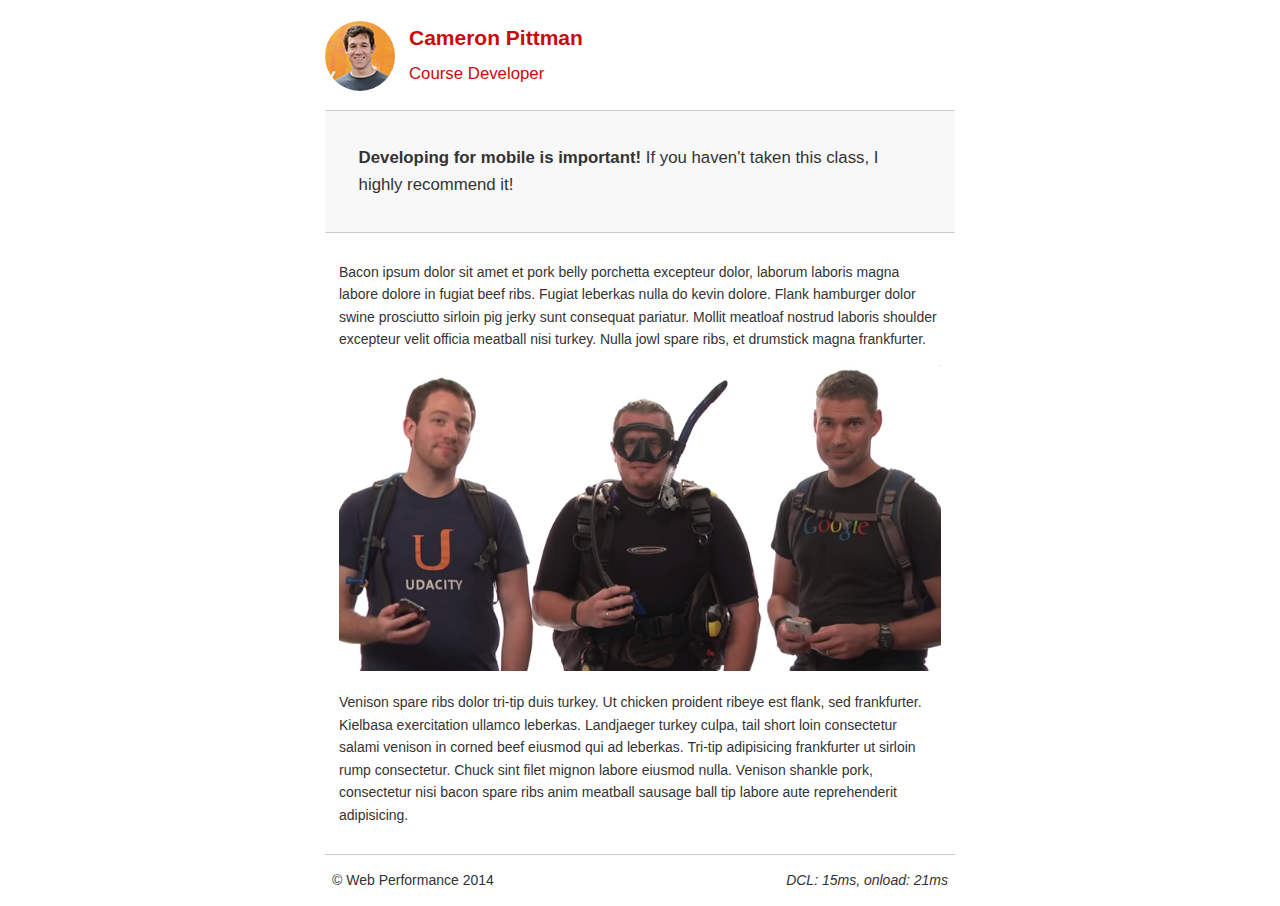
<file: project-mobile.html>
<!DOCTYPE html>
<html lang="en">
   <head>
    <meta charset="utf-8">
    <meta name="viewport" content="width=device-width, initial-scale=1">
    <meta name="description" content=" FILL ME IN ">
    <meta name="author" content=" FILL ME IN ">
    <title>Cameron Pitman: Portfolio</title>

    <!-- Hmm, what is the impact of web fonts on speed? Measure it... -->
    <!-- <link href="//fonts.googleapis.com/css?family=Open+Sans:400,700" rel="stylesheet"> -->

    <link href="css/style.css" rel="stylesheet">
    <link href="css/print.css" rel="stylesheet">

    <script>
      (function(w,g){w['GoogleAnalyticsObject']=g;
      w[g]=w[g]||function(){(w[g].q=w[g].q||[]).push(arguments)};w[g].l=1*new Date();})(window,'ga');

      // TODO: replace with your Google Analytics profile ID.
      ga('create', 'UA-XXXX-Y');
      ga('send', 'pageview');
    </script>
    <script src="http://www.google-analytics.com/analytics.js"></script>
    <script async src="js/perfmatters.js"></script>
  </head>

  <body>
    <header>
      <a href="/"><img src="img/profilepic.jpg"></a>
      <p>Cameron Pittman<br><span>Course Developer</span></p>
    </header>

    <div class="container">
      <div class="hero">
        <strong>Developing for mobile is important!</strong> If you haven't taken this class, I highly recommend it!
      </div>

      <div class="content">

        <p>Bacon ipsum dolor sit amet et pork belly porchetta excepteur dolor, laborum laboris magna labore dolore in fugiat beef ribs. Fugiat leberkas nulla do kevin dolore. Flank hamburger dolor swine prosciutto sirloin pig jerky sunt consequat pariatur. Mollit meatloaf nostrud laboris shoulder excepteur velit officia meatball nisi turkey. Nulla jowl spare ribs, et drumstick magna frankfurter.</p>

        <img src="img/mobilewebdev.jpg">

        <p>Venison spare ribs dolor tri-tip duis turkey. Ut chicken proident ribeye est flank, sed frankfurter. Kielbasa exercitation ullamco leberkas. Landjaeger turkey culpa, tail short loin consectetur salami venison in corned beef eiusmod qui ad leberkas. Tri-tip adipisicing frankfurter ut sirloin rump consectetur. Chuck sint filet mignon labore eiusmod nulla. Venison shankle pork, consectetur nisi bacon spare ribs anim meatball sausage ball tip labore aute reprehenderit adipisicing.</p>

    </div>

    <footer>
      <p>&copy; Web Performance 2014 <span id="crp-stats"></span></p>
    </footer>
  </body>
</html>
</file>
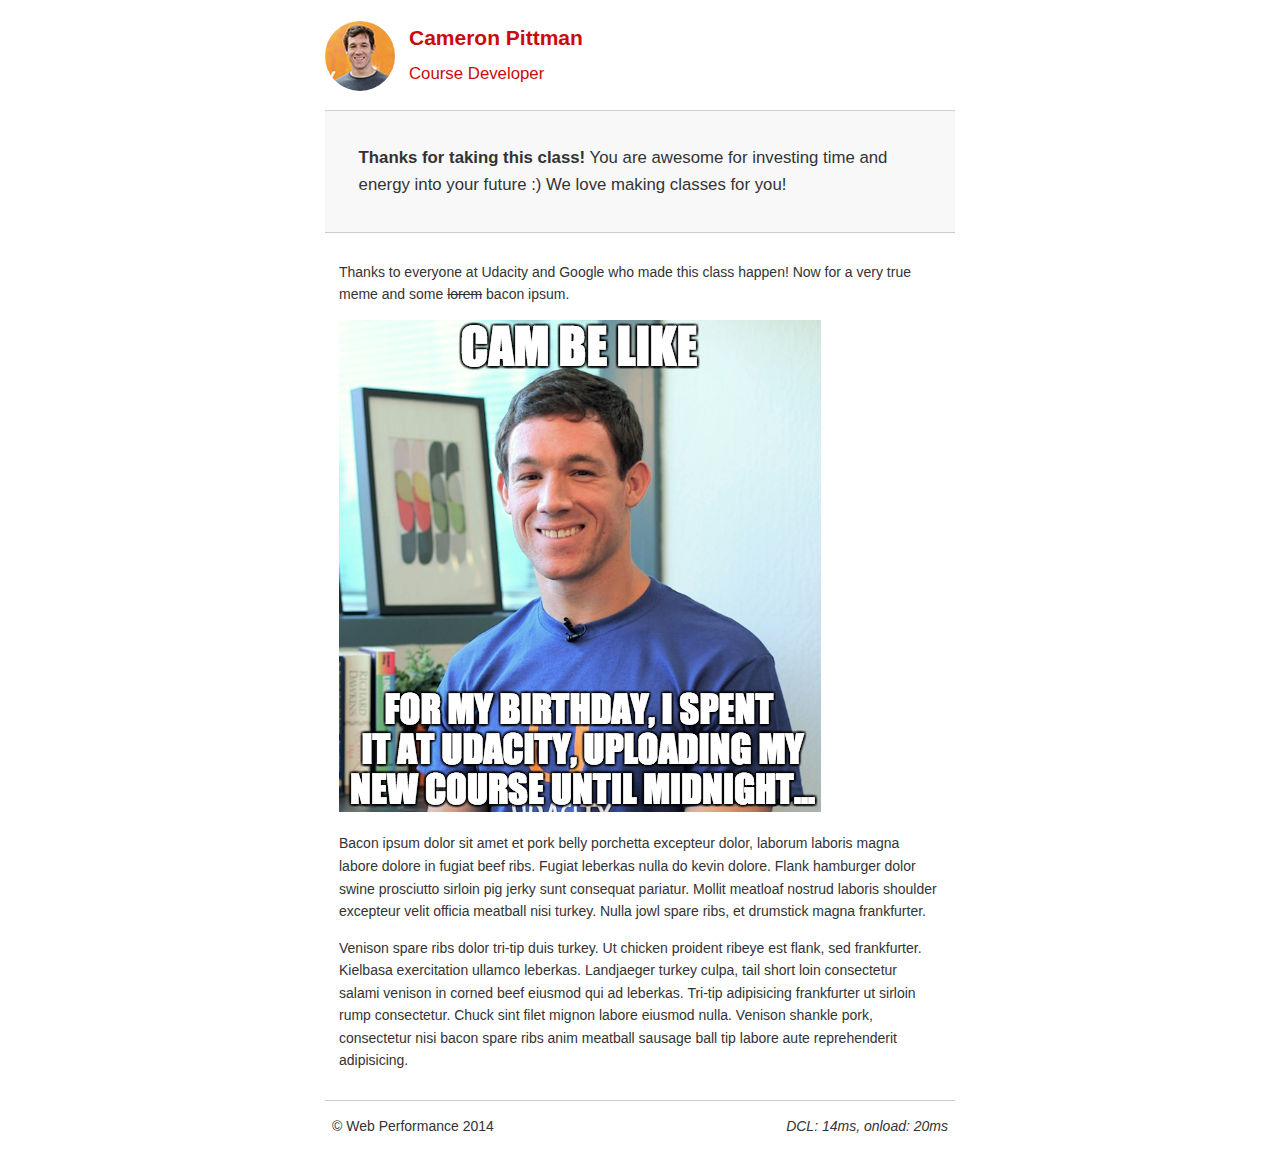
<file: project-webperf.html>
<!DOCTYPE html>
<html lang="en">
   <head>
    <meta charset="utf-8">
    <meta name="viewport" content="width=device-width, initial-scale=1">
    <meta name="description" content=" FILL ME IN ">
    <meta name="author" content=" FILL ME IN ">
    <title>Cameron Pitman: Portfolio</title>

    <!-- Hmm, what is the impact of web fonts on speed? Measure it... -->
    <!-- <link href="//fonts.googleapis.com/css?family=Open+Sans:400,700" rel="stylesheet"> -->

    <link href="css/style.css" rel="stylesheet">
    <link href="css/print.css" rel="stylesheet">

    <script>
      (function(w,g){w['GoogleAnalyticsObject']=g;
      w[g]=w[g]||function(){(w[g].q=w[g].q||[]).push(arguments)};w[g].l=1*new Date();})(window,'ga');

      // TODO: replace with your Google Analytics profile ID.
      ga('create', 'UA-XXXX-Y');
      ga('send', 'pageview');
    </script>
    <script src="http://www.google-analytics.com/analytics.js"></script>
    <script async src="js/perfmatters.js"></script>
  </head>

  <body>
    <header>
      <a href="/"><img src="img/profilepic.jpg"></a>
      <p>Cameron Pittman<br><span>Course Developer</span></p>
    </header>

    <div class="container">
      <div class="hero">
        <strong>Thanks for taking this class!</strong> You are awesome for investing time and energy into your future :) We love making classes for you!
      </div>

      <div class="content">

        <p>Thanks to everyone at Udacity and Google who made this class happen! Now for a very true meme and some <strike>lorem</strike> bacon ipsum.</p>

        <img src="img/cam_be_like.jpg">

        <p>Bacon ipsum dolor sit amet et pork belly porchetta excepteur dolor, laborum laboris magna labore dolore in fugiat beef ribs. Fugiat leberkas nulla do kevin dolore. Flank hamburger dolor swine prosciutto sirloin pig jerky sunt consequat pariatur. Mollit meatloaf nostrud laboris shoulder excepteur velit officia meatball nisi turkey. Nulla jowl spare ribs, et drumstick magna frankfurter.</p>

        <p>Venison spare ribs dolor tri-tip duis turkey. Ut chicken proident ribeye est flank, sed frankfurter. Kielbasa exercitation ullamco leberkas. Landjaeger turkey culpa, tail short loin consectetur salami venison in corned beef eiusmod qui ad leberkas. Tri-tip adipisicing frankfurter ut sirloin rump consectetur. Chuck sint filet mignon labore eiusmod nulla. Venison shankle pork, consectetur nisi bacon spare ribs anim meatball sausage ball tip labore aute reprehenderit adipisicing.</p>

    </div>

    <footer>
      <p>&copy; Web Performance 2014 <span id="crp-stats"></span></p>
    </footer>
  </body>
</html>
</file>
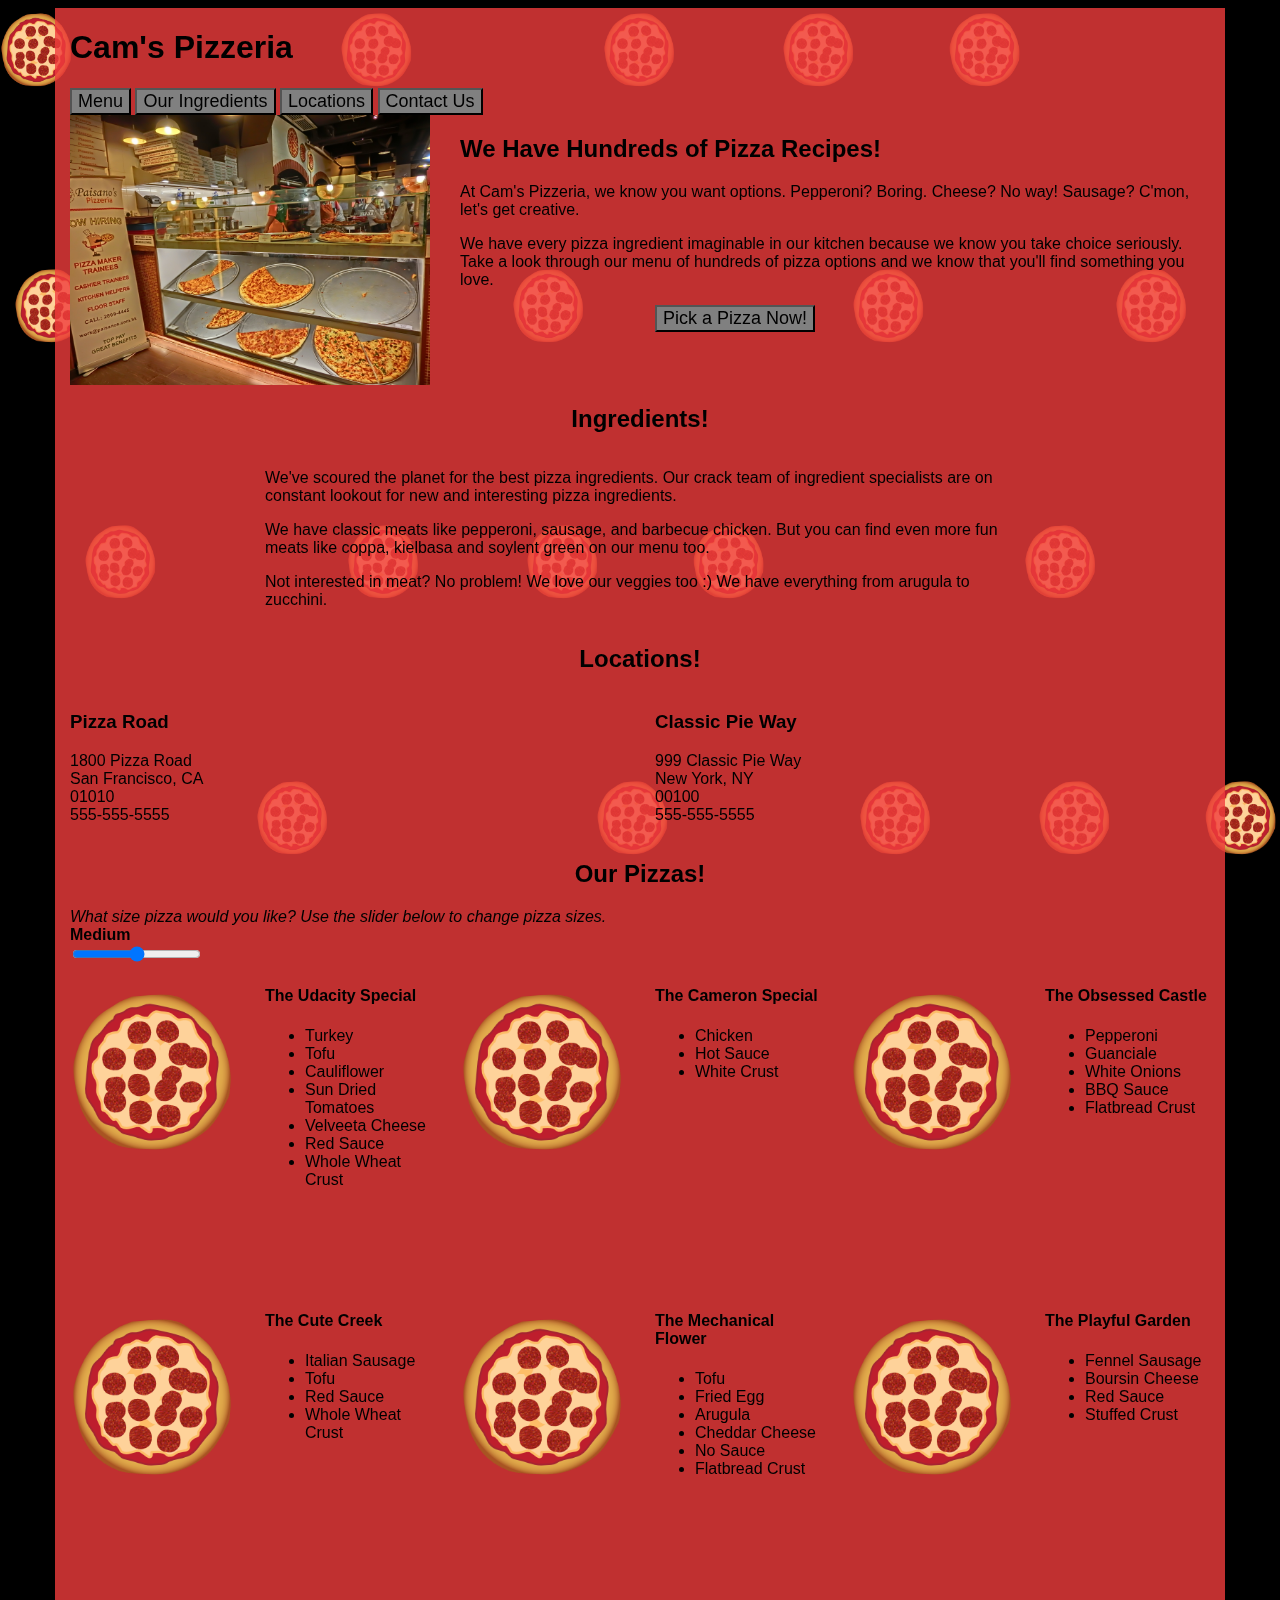
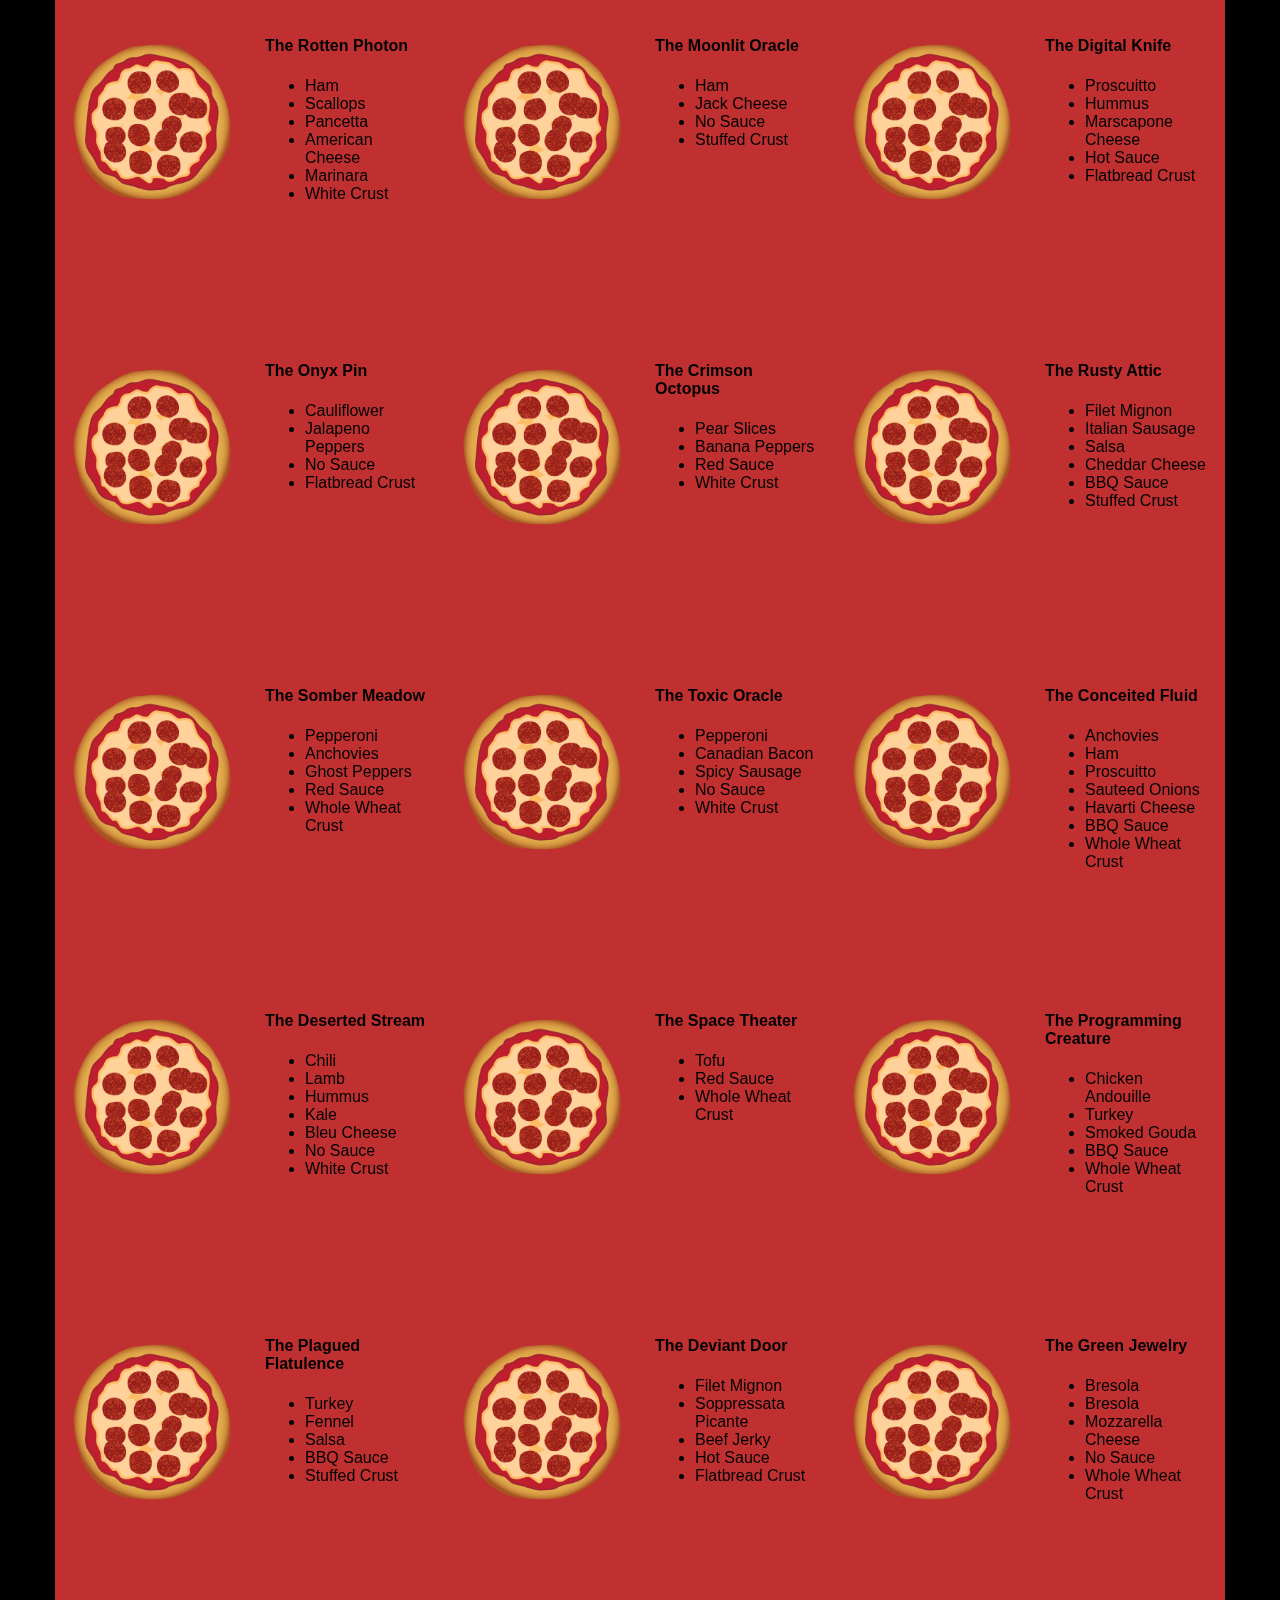
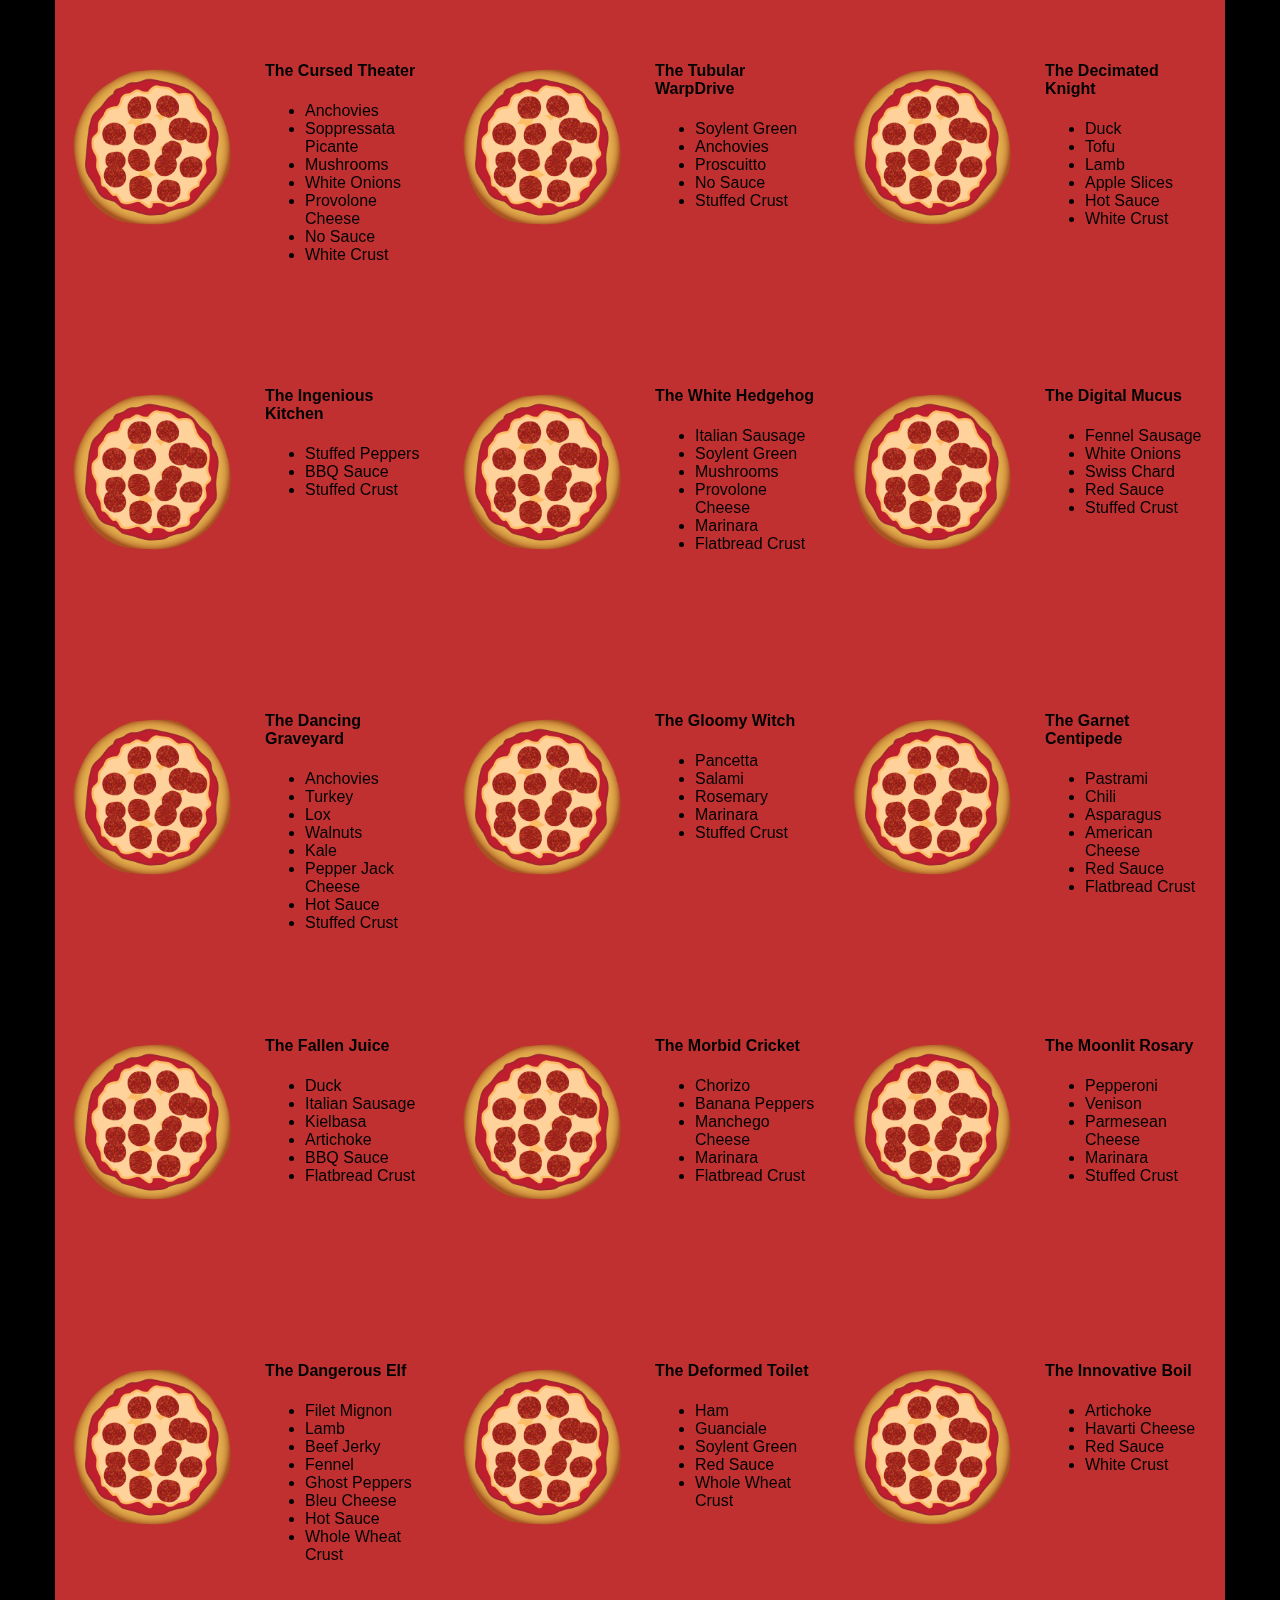
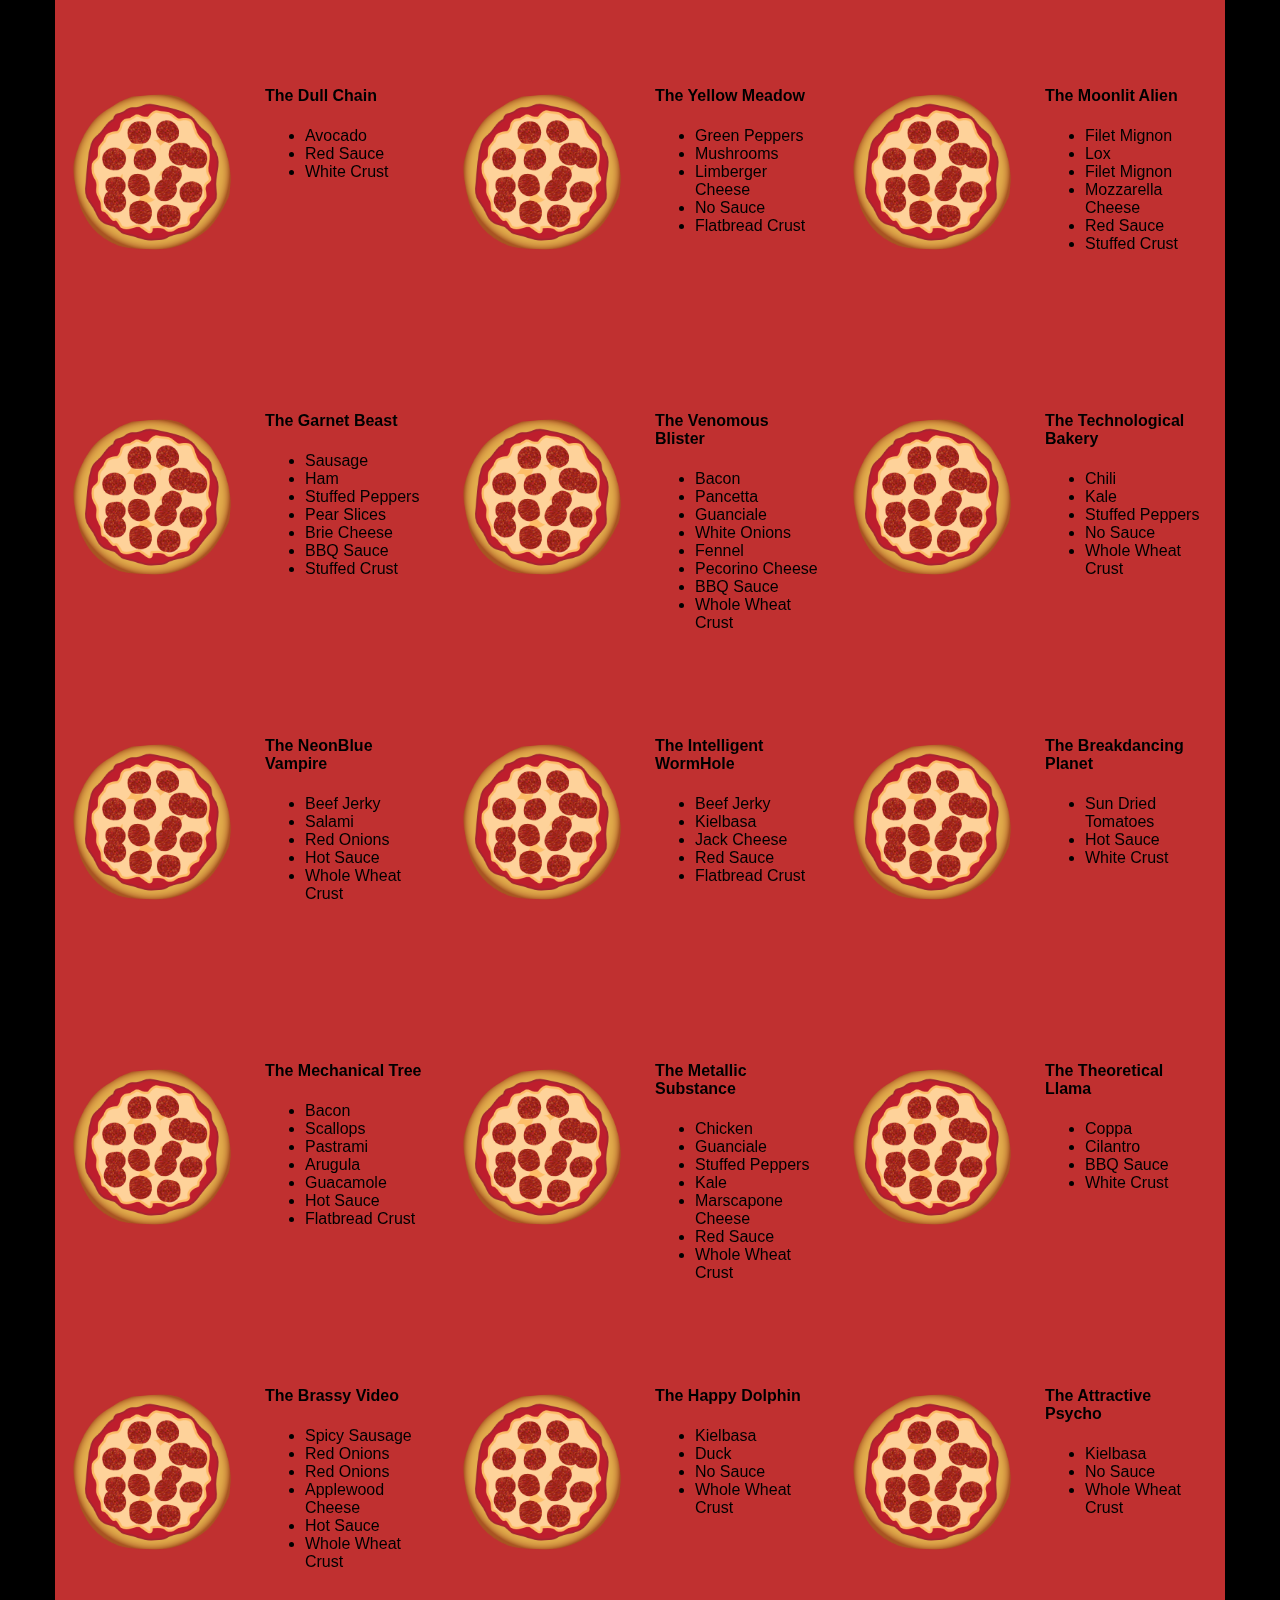
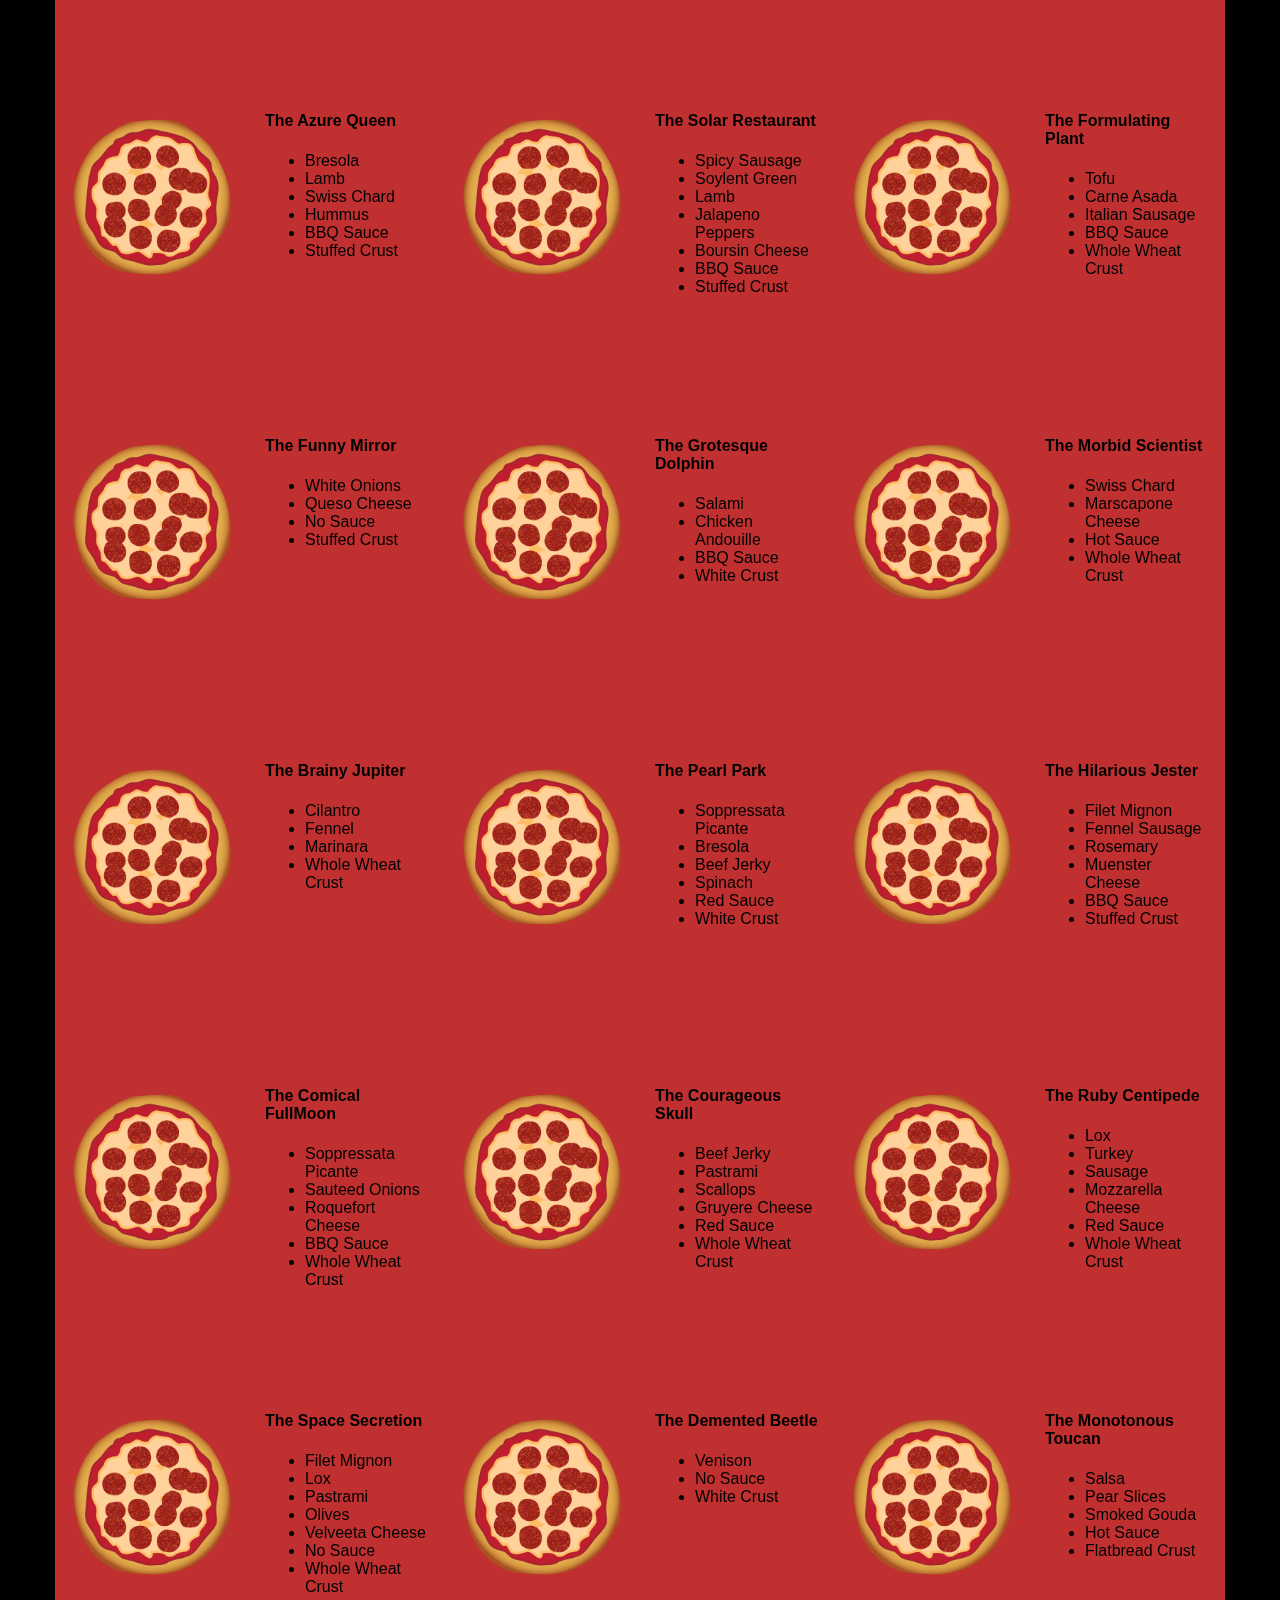
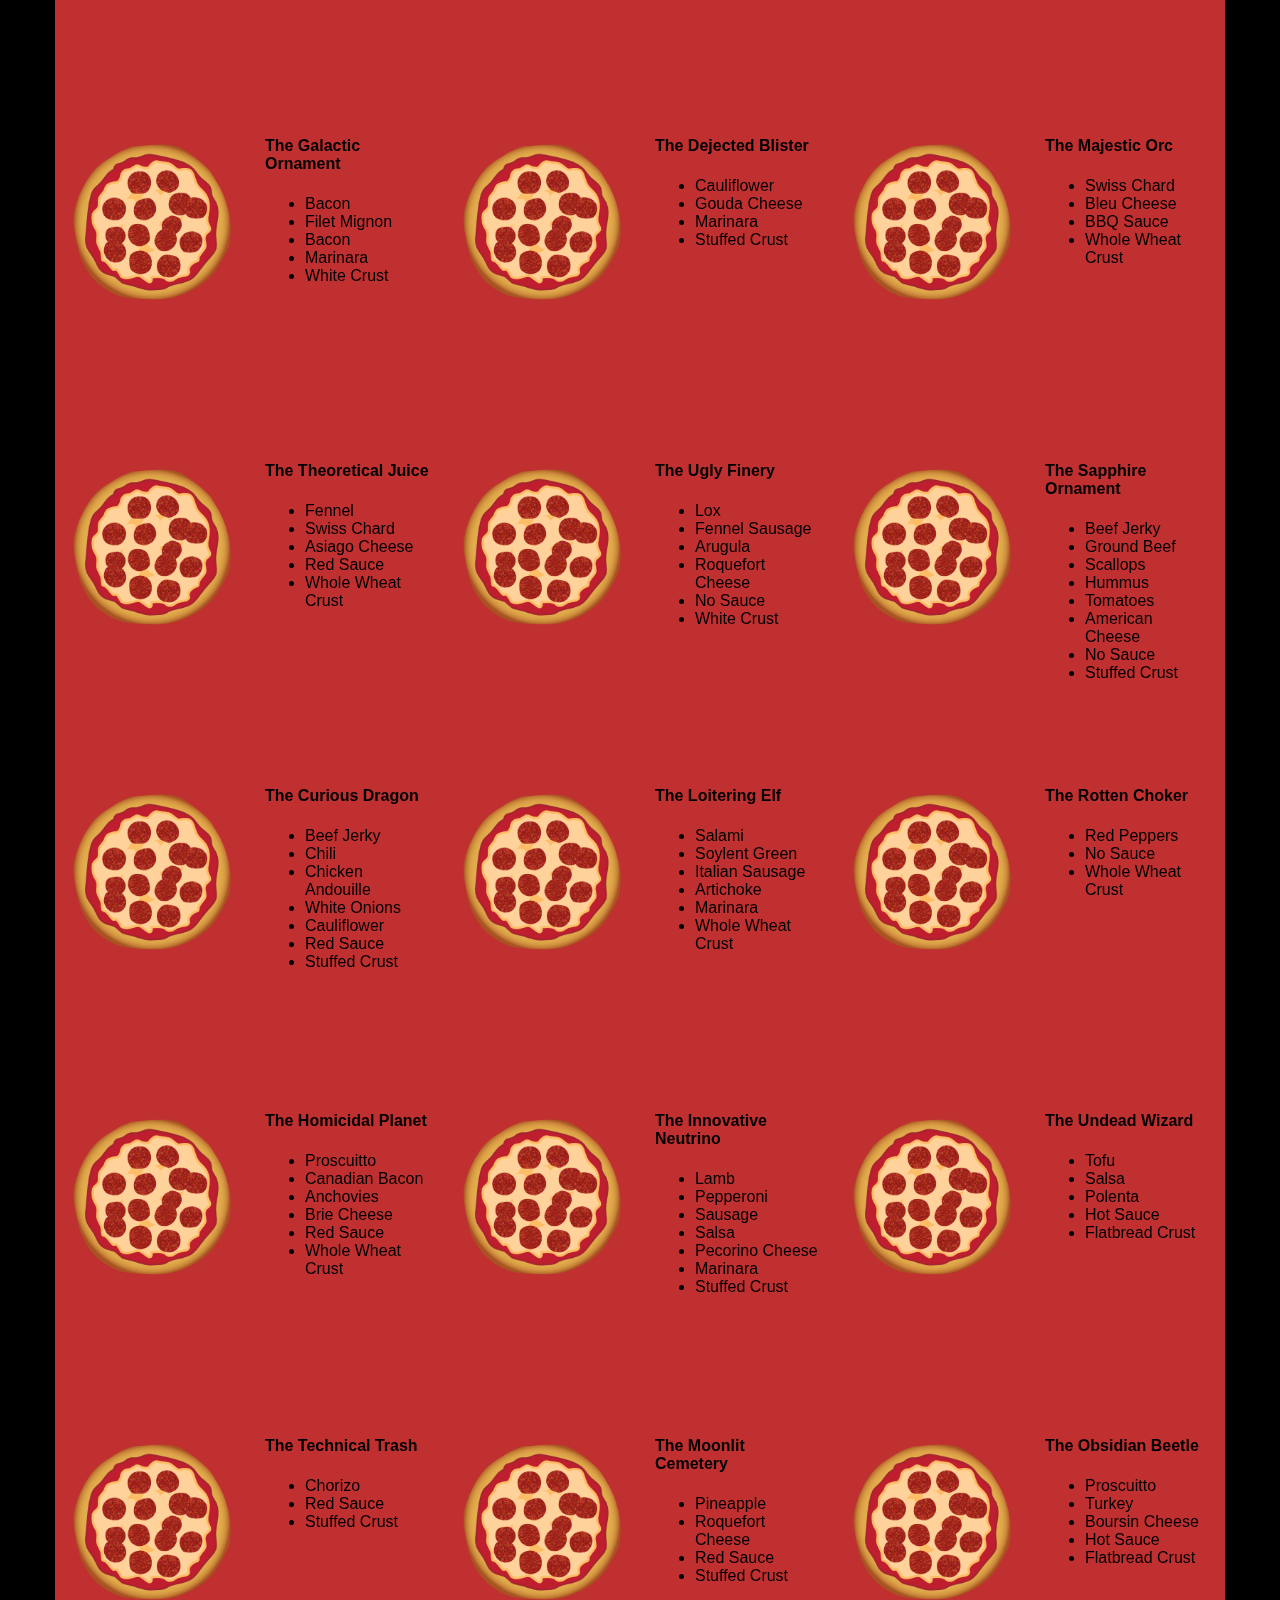
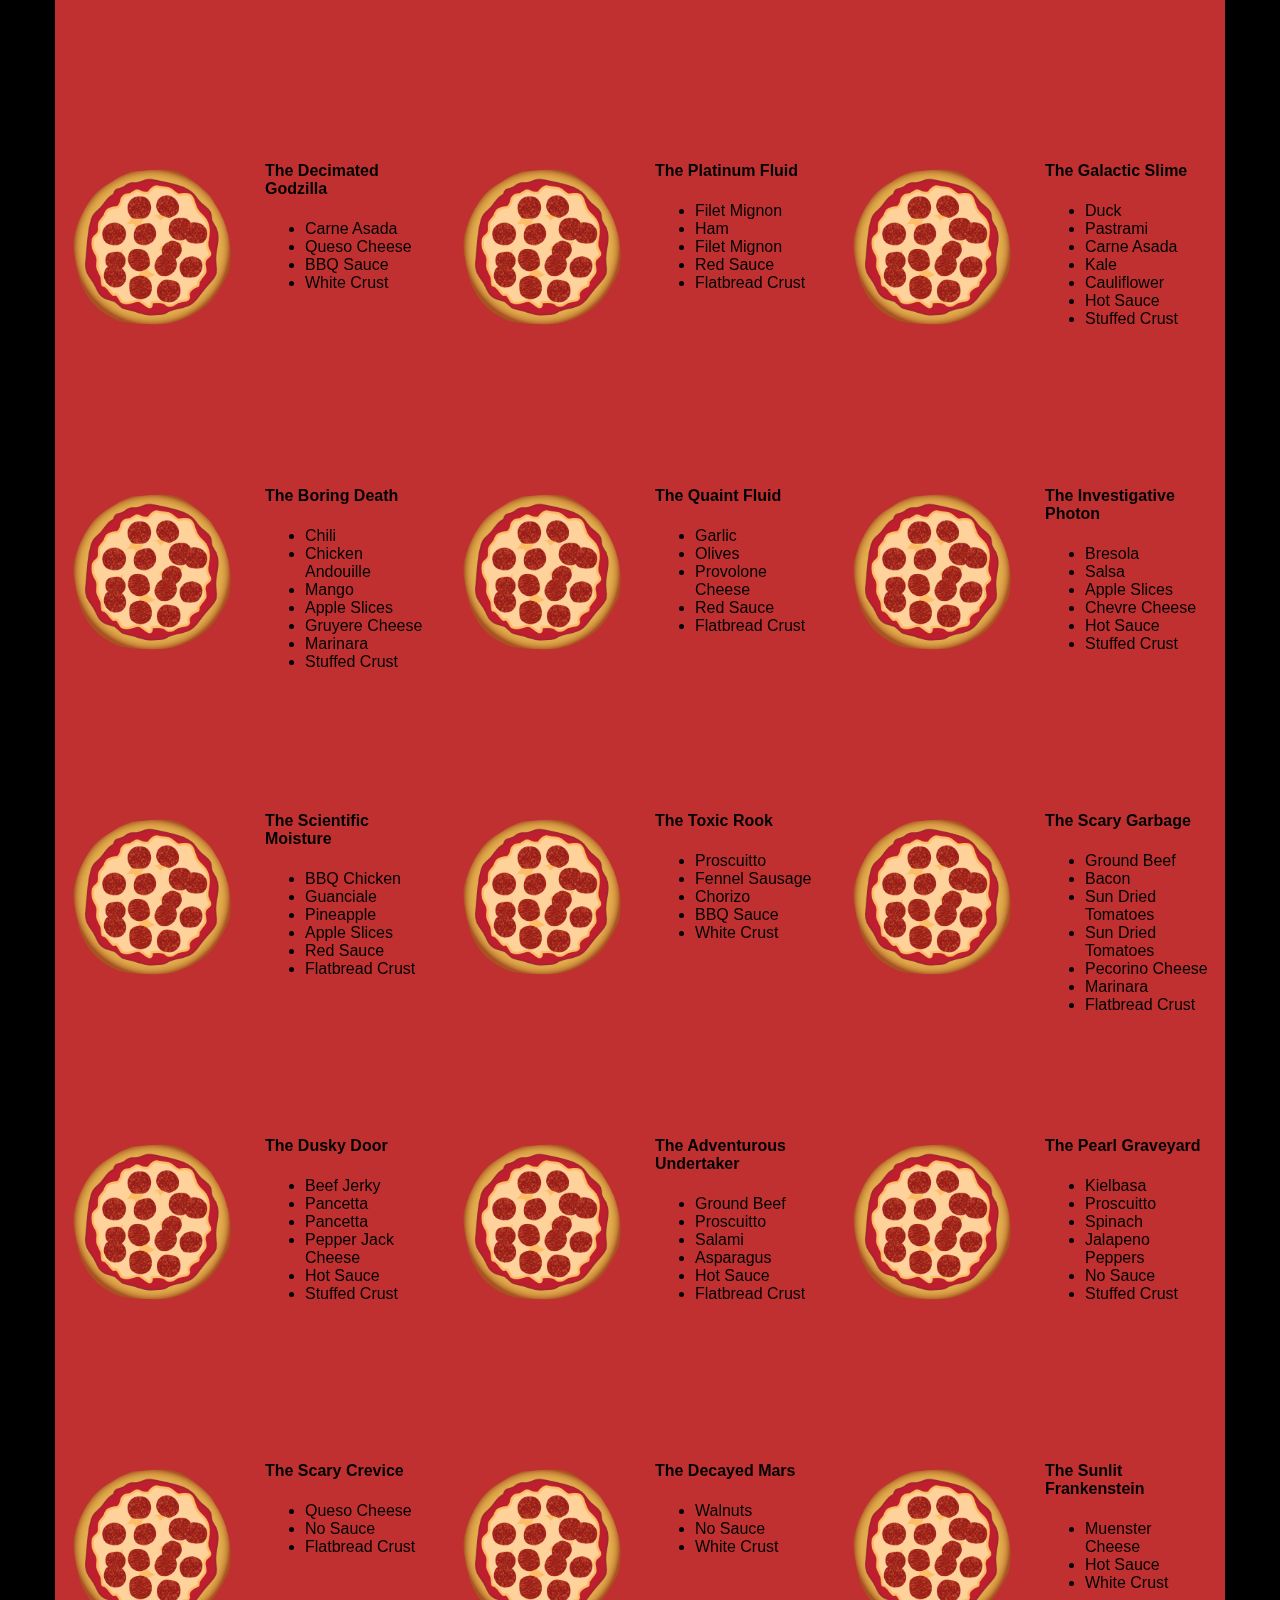
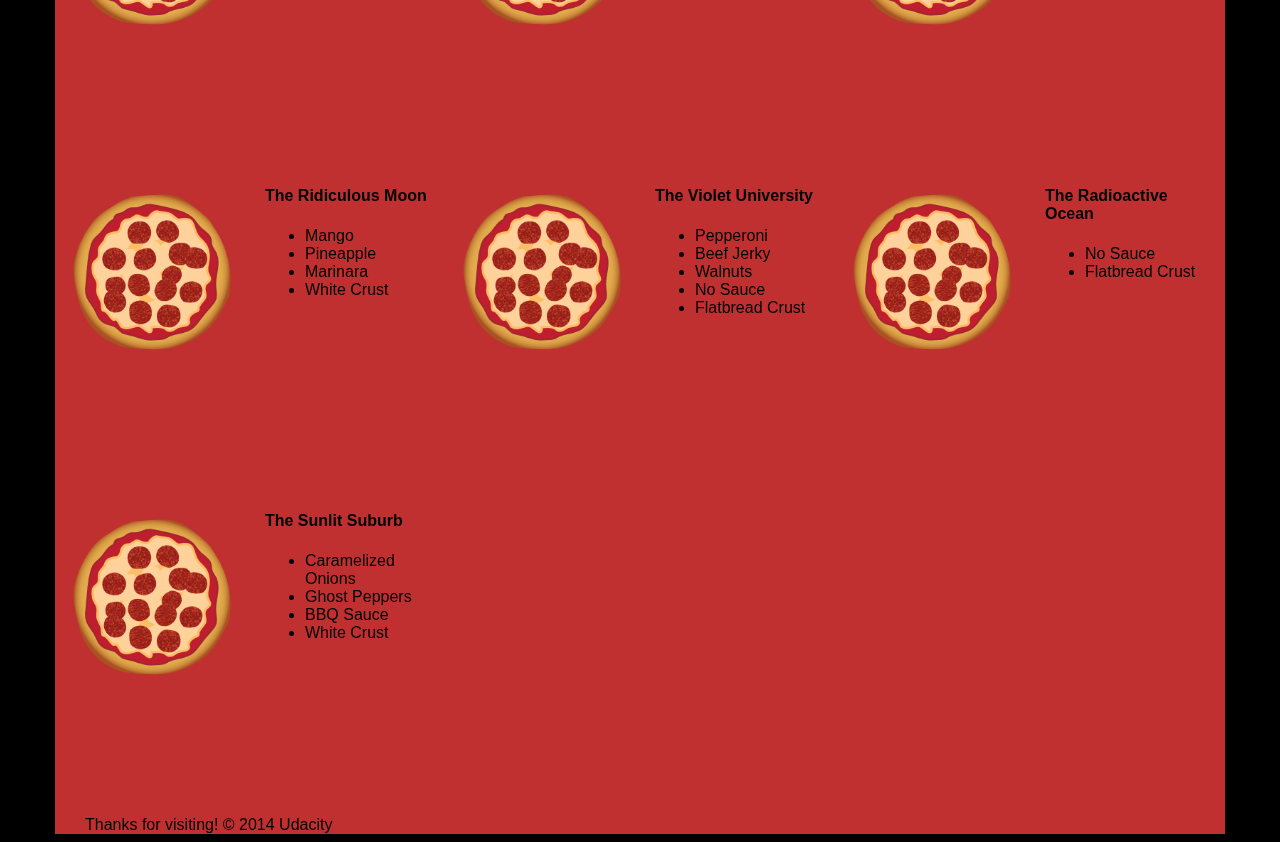
<file: views/pizza.html>
<!DOCTYPE HTML>
<html>
<head>
  <link rel="stylesheet" href="css/style.css">
  <link rel="stylesheet" href="css/bootstrap-grid.css">
</head>

<body>
  <div class="container">
    <div id="header" class="row">
      <div class="col-md-6">
        <div class="row">
          <div class="col-md-12">
            <h1>Cam's Pizzeria</h1>
            <div class="row">
              <div id="menu" class="col-md-12">
                <form action="#randomPizzas">
                  <input type="submit" value="Menu">
                </form>
                <form action="#ingredients">
                  <input type="submit" value="Our Ingredients">
                </form>
                <form action="#locations">
                  <input type="submit" value="Locations">
                </form>
                <form action="#" onsubmit="alert('Thanks for clicking! This button doesn\'t do anything because this is a fake pizzeria :\)')">
                  <input type="submit" value="Contact Us">
                </form>
              </div>
            </div>
          </div>
        </div>
      </div>
      <div id="movingPizzas1" class="col-md-6">
      </div>
    </div>
    <div id="callToAction" class="row">
      <div class="col-md-4">
        <img src="images/pizzeria.jpg" class="img-responsive"> <!-- Image credit to: http://commons.wikimedia.org/wiki/File:HK_TST_night_%E5%98%89%E8%98%AD%E9%81%93_Granville_Road_restaurant_Paisano's_Pizzeria_pizza_Dec-2013.JPG -->
      </div>
      <div class="col-md-8">
        <div class="row">
          <div class="col-md-12">
            <h2>We Have Hundreds of Pizza Recipes!</h2>
            <p>At Cam's Pizzeria, we know you want options. Pepperoni? Boring. Cheese? No way! Sausage? C'mon, let's get creative.</p>

            <p>We have every pizza ingredient imaginable in our kitchen because we know you take choice seriously. Take a look through our menu of hundreds of pizza options and we know that you'll find something you love.</p>
          </div>
        </div>
        <div class="row">
          <div class="col-md-6 col-md-push-3">
            <form action="#randomPizzas">
              <input type="submit" value="Pick a Pizza Now!">
            </form>
          </div>
        </div>
      </div>
    </div>
    <div id="ingredients" class="row">
      <div class="col-md-8 col-md-push-2">
        <div class="row">
          <div class="col-md-12 centered">
            <h2>Ingredients!</h2>
          </div>
        </div>
        <div class="row">
          <div class="col-md-12">
            <p>We've scoured the planet for the best pizza ingredients. Our crack team of ingredient specialists are on constant lookout for new and interesting pizza ingredients.</p>

            <p>We have classic meats like pepperoni, sausage, and barbecue chicken. But you can find even more fun meats like coppa, kielbasa and soylent green on our menu too.</p>

            <p>Not interested in meat? No problem! We love our veggies too :) We have everything from arugula to zucchini.</p>
          </div>
        </div>
      </div>
    </div>
    <div id="locations" class="row">
      <div class="col-md-12">
        <h2 style="text-align: center">Locations!</h2>
        <div class="row">
          <div class="col-md-6">
            <h3>Pizza Road</h3>
            <p>1800 Pizza Road<br>San Francisco, CA<br>01010<br>555-555-5555</p>
          </div>
          <div class="col-md-6">
            <h3>Classic Pie Way</h3>
            <p>999 Classic Pie Way<br>New York, NY<br>00100<br>555-555-5555</p>
          </div>
        </div>
      </div>
    </div>
    <div id="pizzaGenerator" class="row">
      <div class="col-md-12">
        <h2 style="text-align: center">Our Pizzas!</h2>
        <div class="row">
          <div class="col-md-12">
            <em>What size pizza would you like? Use the slider below to change pizza sizes.</em>
          </div>
          <div id="pizzaSize" class="col-md-6">Medium</div>
          <div class="col-md-12">
            <input id="sizeSlider" type="range" min="1" max="3" value="2" step="1" onchange="resizePizzas(this.value)"></input>
          </div>
        </div>
        <div id="randomPizzas" class="row">
          <div id="pizza0" class="randomPizzaContainer" style="width:33.33%;">
            <div class="col-md-6">
              <img src="images/pizza.png" class="img-responsive">
            </div>
            <div class="col-md-6">
              <h4>The Udacity Special</h4>
              <ul>
                <li>Turkey</li>
                <li>Tofu</li>
                <li>Cauliflower</li>
                <li>Sun Dried Tomatoes</li>
                <li>Velveeta Cheese</li>
                <li>Red Sauce</li>
                <li>Whole Wheat Crust</li>
              </ul>
            </div>
          </div>
          <div id="pizza1" class="randomPizzaContainer" style="width:33.33%;">
            <div class="col-md-6">
              <img src="images/pizza.png" class="img-responsive">
            </div>
            <div class="col-md-6">
              <h4>The Cameron Special</h4>
              <ul>
                <li>Chicken</li>
                <li>Hot Sauce</li>
                <li>White Crust</li>
              </ul>
            </div>
          </div>
        </div>
      </div>
    </div>
    <div id="footer" class="col-md-12">Thanks for visiting! &copy; 2014 Udacity</div>
  </div>
  <script type="text/javascript" src="js/main.js"></script>
</body>

</html>
</file>
<file: css/style.css>
html {
  font-size: 100%;
  overflow-y: scroll;
  -webkit-tap-highlight-color: rgba(0,0,0,0);
  -ms-text-size-adjust: 100%;
  -webkit-text-size-adjust: none;
}
body { margin: 0; font-size: 14px; line-height: 1.61; font-weight: 400; }
body, button, input, select, textarea { font-family: 'Open Sans', sans-serif; color: #333; }

a { color: #12C; }
a:visited { color: #61C; }
a:focus { outline: thin dotted; }
a:hover, a:active { color: #c00; outline: 0; }

b, strong { font-weight: bold; }
pre, code { font-family: monospace, monospace; font-size: 1em; }
ul, ol { margin: 1em 0; padding: 0 0 0 20px; }
img { border: 0; max-width: 100%; }

body { background: #fff; }
header, footer, .container { max-width: 45em; margin: 0 auto; }

header { padding: 0 0.5em; color: #C90B0B; }
header img { border-radius: 40px; float: left; }
header p { font-size:1.5em; font-weight: bold; padding-left: 4em;}
header p span { font-size: 0.8em; font-weight: normal;}

.hero { padding: 2em; background-color: #f8f8f8; font-size:1.2em;
  border-bottom: 1px solid #ccc;
  border-top: 1px solid #ccc;
}

.content { padding: 1em 1em; }
.content li { list-style-type: none; font-size: 1.1em;}
li img { float:left; padding-right: 1em; }
li p { font-size: 0.9em; font-style: italic; }

footer {
  padding: 0 0.5em;
  border-top: 1px solid #ccc;
}
footer span { float: right; font-style: italic; }

/* Smartphones (portrait) */
@media only screen and (max-width: 480px) {
  body { font-size: 12px;}
  header p { padding-left: 4.5em;}
}
</file>
<file: css/print.css>
@media print{*{background:0 0!important;color:#000!important;text-shadow:none!important;filter:none!important;-ms-filter:none!important}a,a:visited{color:#444!important;text-decoration:underline}a[href]:after{content:" (" attr(href) ")"}img,tr{page-break-inside:avoid}img{max-width:100%!important}@page{margin:.5cm}h2,h3,p{orphans:3;widows:3}h2,h3{page-break-after:avoid}}
</file>
<file: views/css/style.css>
*{-webkit-box-sizing:border-box;-moz-box-sizing:border-box;-box-sizing:border-box}body{font-family:"Trebuchet MS", Helvetica, sans-serif;background:black}input{background:grey;font-size:18px}form{display:inline-block}.centered{text-align:center}#pizzaSize{font-weight:800}.mover{position:fixed;width:256px;z-index:-1}.randomPizzaContainer{will-change:transform;float:left;display:flex}.randomPizzaContainer:after{will-change:transform;content:"";display:table;clear:both}.container{background-color:rgba(240, 60, 60, 0.8)}
</file>
